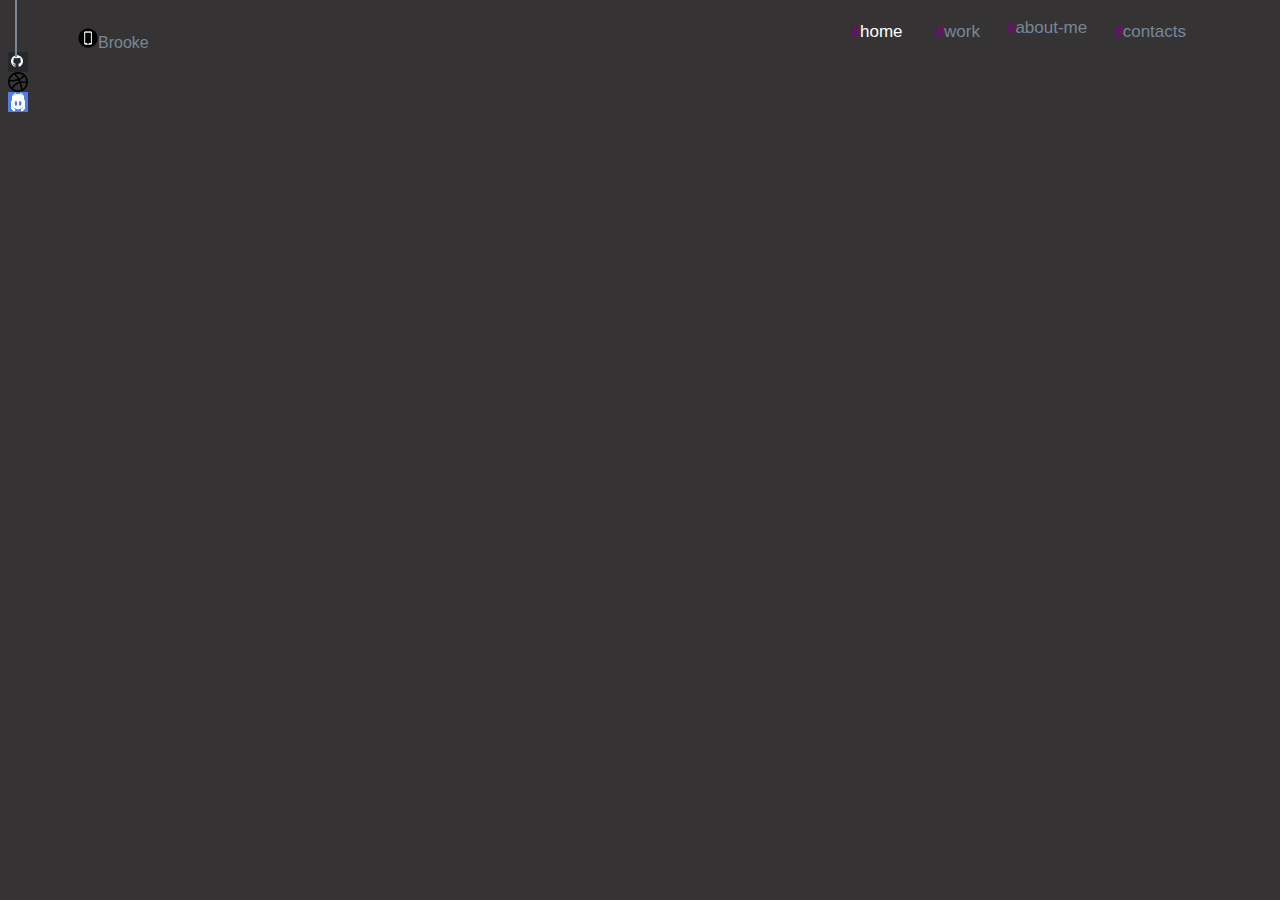
<file: index.html>
<!DOCTYPE html>
<html lang="en">
<head>
    <meta charset="UTF-8">
    <meta name="viewport" content="width=Q, initial-scale=1.0">
    <link rel="stylesheet" href ="style.css">
    <title>About</title>
</head>
<body>
    <!--This page-wrapper indents the website so there are margins to make it look more pleasing-->
<section class="page-wrapper">
    <section class="navbar">
        <!--This image is next to my name-->
         <img src="cellphone.png">Brooke</a>
    <section class="topnav-right">
        <a href="index.html" id ="#home"style="color:white; text-decoration:none;"><strong class="purple">#</strong>home</a>
        <!--used chat gpt for <strong class="purple"></strong> this changes the # to purple-->
        <a href="work" id="#work" style="text-decoration:none;"><strong class="purple">#</strong>work</a>
        <a href="about-me.html" id="about-me"style="text-decoration:none;"><strong class="purple">#</strong>about-me</a>
        <a href="contacts.html" id="#contacts"style="text-decoration:none;"><strong class="purple">#</strong>contacts</a>
    </section>
</section>
</section>
<!--This section vertical line makes a vertical line to go on the left side above the links -->
<section class="vertical-line"> </section>
 <!--This section puts the link and pictures in a column so they are stacked ontop of eachother and they are clickable to the website-->
        <section class="links">
            <a href="https://github.com/Baburges"><img src="github-icon.png" alt="GitHub"></a>
            <a href="https://dribbble.com/tags/link "><img src="dribbble-icon.svg" alt="Dribbble"></a>
            <a href="https://discord.com"><img src="Discord.jpg" alt="Other Icon"></a>
        </section>
   
      

</body>
</html>
</file>
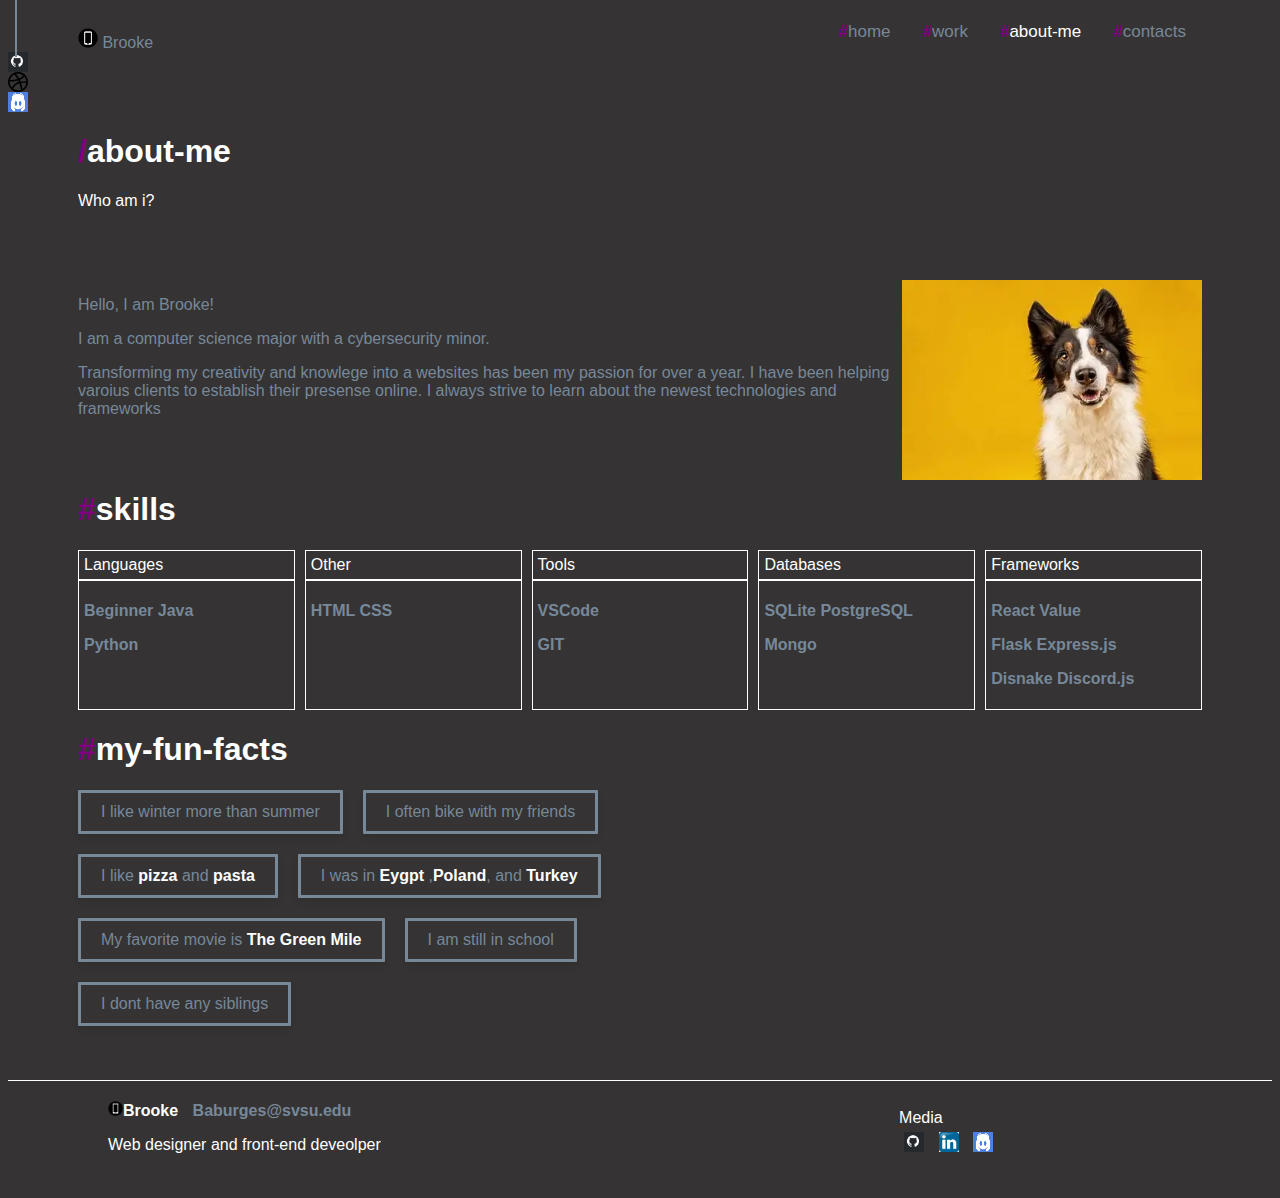
<file: about-me.html>
<!DOCTYPE html>
<html lang="en">
<head>
    <meta charset="UTF-8">
    <meta name="viewport" content="width=Q, initial-scale=1.0">
    <link rel="stylesheet" href ="style.css">
    <title>About-me</title>
</head>
<body>
   <!--This page-wrapper indents the website so there are margins to make it look more pleasing-->
     <section class="page-wrapper">
     <section class="navbar">
        <!--This image is next to my name-->
        <img src="cellphone.png"> Brooke</a>
        
    <section class="topnav-right">
        <a href="index.html" id="#home"style="text-decoration:none;"><strong class="purple">#</strong>home</a>
        <!--used chat gpt for <strong class="purple"></strong> this changes the # to purple-->
        <a href="work" id="#work"style="text-decoration:none;"><strong class="purple">#</strong>work</a>
        <a href="about-me.html" id="#about-me"style="color:white; text-decoration:none;"><strong class="purple">#</strong>about-me</a>
        <a href="contacts.html" id="#contacts"style="text-decoration:none;"><strong class="purple">#</strong>contacts</a>
    </section>
    </section>
     </section>
     <!--This section vertical line makes a vertical line to go on the left side above the links -->
    <section class="vertical-line"> </section>
    <!--This section puts the link and pictures in a column so they are stacked ontop of eachother and they are clickable to the website-->
        <section class="links">
            <a href="https://github.com/Baburges"><img class="pic" src="github-icon.png" alt="GitHub"></a>
            <a href="https://dribbble.com/tags/link "><img src="dribbble-icon.svg" alt="Dribbble"></a>
            <a href="https://discord.com"><img src="Discord.jpg" alt="Other Icon"></a>
        </section>

       
     <!--used chat gpt for making this line with the pictures on the left side of the screen.-->
        <section class="page-wrapper">
             <!--used chat gpt for <strong class="purple"></strong> this changes the # to purple-->
     <h1><strong class="purple">/</strong>about-me</h1>
        <p> Who am i?</p>
        <br> 
        <!--Skips a line so there are proper spacing-->
        <br> 
        <br>
        <!--Creates the profile picture on the right side of the page-->
        <img src="doggy.webp" alt="Right-side Image" class="image-right">
        
           
        <section class="about">
            <p>Hello, I am Brooke!</p>
            <p>I am a computer science major with a cybersecurity minor. </p>
            <p>Transforming my creativity and knowlege into a websites has been my passion for over a year. I have been helping varoius clients to establish their presense online. I always strive to learn about the newest technologies and frameworks</p>
        </section>
           
     </br>
    </br>
     <!--used chat gpt for <strong class="purple"></strong> this changes the # to purple-->
    <h1><strong class="purple">#</strong>skills</h1>
    <!--This creates a grid that is 2 columns and 5 rows long that contains the content of the boxes-->
     <section class="grid-container">
          <section class="card1">Languages</section>
          <section class="card2">Other</section>
          <section class="card3">Tools</section>
          <section class="card4">Databases</section>
          <section class="card5">Frameworks</section>
          <section class ="card1">
            <strong class="gray">
            <p> Beginner Java</p>
            <p> Python</p>
        </strong>
          </section>
            <section class ="card2">
                <strong class="gray">
                <p> HTML CSS </p>
            </strong>
            </section>
            <section class ="card3">
                <strong class="gray">
                <p>VSCode</p>
                <p>GIT</p>
            </strong>
            </section>
            <section class ="card4">
                <strong class="gray">
                <p>SQLite PostgreSQL</p>
                <p> Mongo</p>
            </strong>
            </section>
            <section class ="card5">
                <strong class="gray">
                <p>React Value</p>
                <p> Flask Express.js</p>
                <p> Disnake Discord.js</p>
            </strong>
            </section>
        </section>
         <!--used chat gpt for <strong class="purple"></strong> this changes the # to purple-->
        <h1><strong class="purple">#</strong>my-fun-facts</h1>
        <!--This info box makes all the information inside the box gray-->
         <section class="info-box">
            <!--The box makes a border of the box with the demensions as the lettering-->
           <section class="box">I like winter more than summer</section>
           <section class="box">I often bike with my friends</section>
           <section class="box">I like <strong class="white">pizza</strong> and <strong class="white">pasta </strong></section>
           <section class="box">I was in<strong class="white"> Eygpt</strong> ,<strong class="white">Poland</strong>, and<strong class="white"> Turkey </strong></section>
           <section class="box">My favorite movie is <strong class="white"> The Green Mile</strong></section>
           <section class="box">I am still in school</section>
           <section class="box">I dont have any siblings</section>
        </section>  
    </section>   
    </br>
    <!--This creates a line skip that makes the website look better-->
</br>
</br>
</section>
        <footer>
            <!--THis is the footer that creates the white line-->
            <section class="page-wrapper">
                <!--The page-wrapper creates the margin so the words start indented-->
            <section class="footer-container">
                <!--This footer-container makes the whole footer have spacing -->
                <section class="footer-left">
                    <!--The footer-left aligns all the information to the left and centers it-->
                    <section class="footer-info">
                        <!--The footer-info makes the margin left 10px-->
                        <!--This makes a cellphone next to my name-->
                        <strong class="name"> <img src="cellphone.png">Brooke</strong>
                        <strong class="email">Baburges@svsu.edu</strong>
                        <p>Web designer and front-end deveolper</p>
                    </section>
                </section>
            <!--The right-footer makes everything go to the right-->
                <section class="footer-right">
                    <section class="media-title">Media</section>
                    <!--Media links makes all the links go to the right as well-->
                    <section class="media-links">
                       <a href="https://github.com/Baburges"><img src="github-icon.png" ></a>
                       <a href="https://www.linkedin.com"><img src="LinkedIn.jpg"></a>
                       <a href="https://discord.com"><img src="Discord.jpg"></a>
                    </section>
                </section>
                </section>  
           
        </footer>
    </body>

</html>
</file>
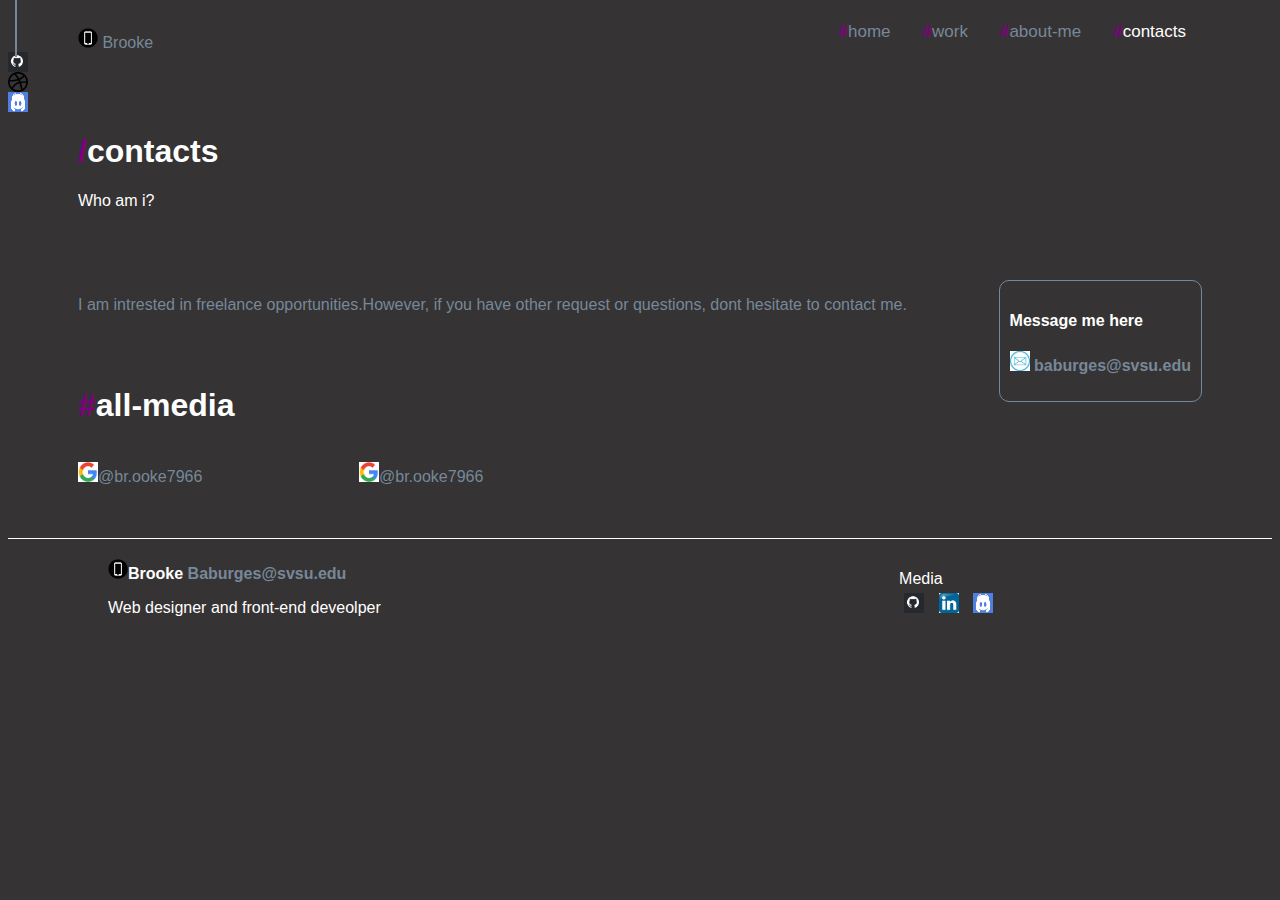
<file: contacts.html>
<!DOCTYPE html>
<html lang="en">
<head>
    <meta charset="UTF-8">
    <meta name="viewport" content="width=device-width, initial-scale=1.0">
    
    <link rel="stylesheet" href ="style.css">
    <title>Contacts</title>
</head>
<body>
    <!--This page-wrapper indents the website so there are margins to make it look more pleasing-->
<section class="page-wrapper">
    <section class="navbar">
        <!--This image is next to my name-->
        <img src="cellphone.png"> Brooke</a>
   <section class="topnav-right">
       <a href="index.html " id="#home"style="text-decoration:none;"><strong class="purple">#</strong>home</a>
       <!--used chat gpt for <strong class="purple"></strong> this changes the # to purple-->
       <a href="work" id="#work"style="text-decoration:none;"><strong class="purple">#</strong>work</a>
       <a href="about-me.html" id="#about-me"style="text-decoration:none;"><strong class="purple">#</strong>about-me</a>
       <a href="contacts.html" id="#contacts"style="color:white; text-decoration:none;"><strong class="purple">#</strong>contacts</a>
   </section>
</section>
</section>
 <!--This section vertical line makes a vertical line to go on the left side above the links -->
<section class="vertical-line"> </section>
<!--This section puts the link and pictures in a column so they are stacked ontop of eachother and they are clickable to the website-->
<section class="links">
    <a href="https://github.com/Baburges"><img class="pic" src="github-icon.png" alt="GitHub"></a>
    <a href="https://dribbble.com/tags/link "><img src="dribbble-icon.svg" alt="Dribbble"></a>
    <a href="https://discord.com"><img src="Discord.jpg" alt="Other Icon"></a>
</section>
<!--This creates the margin indent so the page looks symetrical-->
<section class="page-wrapper">
<!--used chat gpt for <strong class="purple"></strong> this changes the # to purple-->
<h1><strong class="purple">/</strong>contacts</h1>
        <p> Who am i?</p>
        <br> 
        <br> 
        <br>
     <section class="container">
        <!--The contacts box creates the box to be gray and have information inside-->
        <section class="contacts-box">
            <h4>Message me here</h4>
            <p><a href ="https://www.microsoft365.com/launch/word?auth=2"><img src="email.jpg"></a>
                <!--used chat gpt for <strong class="gray"></strong> this changes the # to gray-->
            <strong class ="gray">baburges@svsu.edu</strong></p>
        </section>
        </section>
        <!--This creates a paragraph that contains the information-->
        <p class="about">
            I am intrested in freelance opportunities.However,
                 if you have other request or questions, dont hesitate to contact me. </p>
   
       
</br>
</br>
<!--used chat gpt for <strong class="purple"></strong> this changes the # to purple-->
<h1><strong class="purple">#</strong>all-media</h1>

    <section class="grid-container2">
        <p class="media3"><a href="https://www.google.com/search?q=google+&sca_esv=5bf84f1c9db1b0c0&rlz=1C1ONGR_enUS1128US1128&ei=oM4FZ5m7Ef28ptQPw46myAQ&ved=0ahUKEwiZi_XghYCJAxV9nokEHUOHCUkQ4dUDCA8&uact=5&oq=google+&gs_lp=[base64]&sclient=gws-wiz-serp"><img src="google.png" ></a>@br.ooke7966</p>
        <p class="media4"><a href="https://www.google.com/search?q=google+&sca_esv=5bf84f1c9db1b0c0&rlz=1C1ONGR_enUS1128US1128&ei=oM4FZ5m7Ef28ptQPw46myAQ&ved=0ahUKEwiZi_XghYCJAxV9nokEHUOHCUkQ4dUDCA8&uact=5&oq=google+&gs_lp=[base64]&sclient=gws-wiz-serp"><img src="google.png" ></a>@br.ooke7966</p>

</section>
</section>
 <!--This creates a line skip that makes the website look better-->
</br>
</br>
<footer>
      <!--THis is the footer that creates the white line-->
        <section class="page-wrapper">
             <!--The page-wrapper creates the margin so the words start indented-->
        <section class="footer-container">
                <!--This footer-container makes the whole footer have spacing -->
            <section class="footer-left">
                <!--The footer-left aligns all the information to the left and centers it-->
                <section class="footer-info">
                      <!--The footer-info makes the margin left 10px-->
                        <!--This makes a cellphone next to my name-->
                    <strong class="media1"> <img src="cellphone.png">Brooke </strong>    
                    <strong class="media2">Baburges@svsu.edu</strong>
                    <p>Web designer and front-end deveolper</p>
                </section>
            </section>

        <section class="footer-right">
              <!--The right-footer makes everything go to the right-->
            <section class="media-title">Media</section>
             <section class="media-links">
                 <!--Media links makes all the links go to the right as well-->
                <a href="https://github.com/Baburges"><img src="github-icon.png" ></a>
                 <a href="https://www.linkedin.com"><img src="LinkedIn.jpg"></a>
                 <a href="https://discord.com"><img src="Discord.jpg"></a>
             </section>
            </section>
        </section>  
    </section>
</section>


</footer>
</body>
</html>
</file>
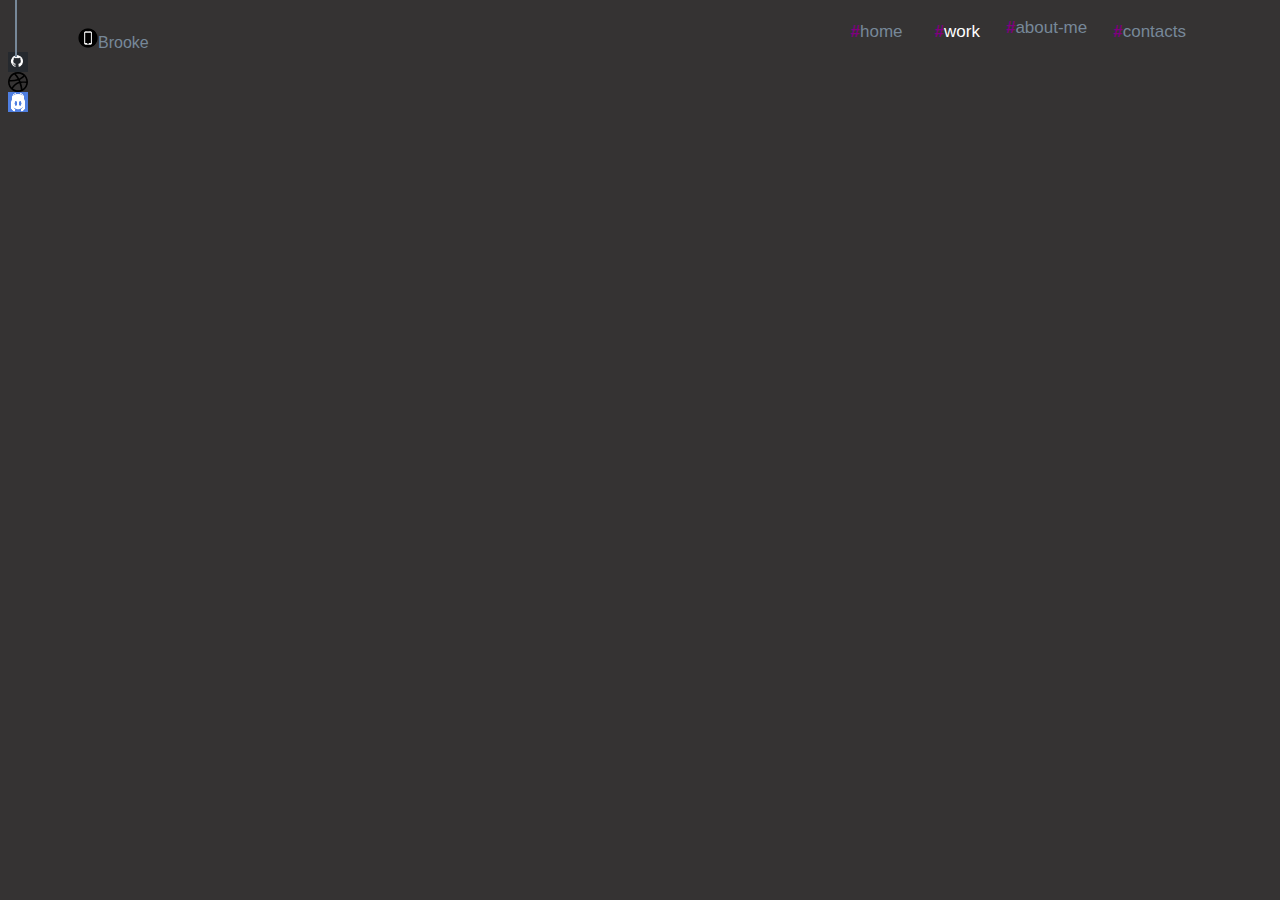
<file: work.html>
<!DOCTYPE html>
<html lang="en">
<head>
    <meta charset="UTF-8">
    <meta name="viewport" content="width=Q, initial-scale=1.0">
    <link rel="stylesheet" href ="style.css">
    <title>About</title>
</head>
<body>
    <!--This page-wrapper indents the website so there are margins to make it look more pleasing-->
<section class="page-wrapper">
    <section class="navbar">
        <!--This image is next to my name-->
         <img src="cellphone.png">Brooke</a>
    <section class="topnav-right">
        <a href="index.html" id ="#home"style=" text-decoration:none;"><strong class="purple">#</strong>home</a>
        <!--used chat gpt for <strong class="purple"></strong> this changes the # to purple-->
        <a href="work.html" id="#work" style="color:white;text-decoration:none;"><strong class="purple">#</strong>work</a>
        <a href="about-me.html" id="about-me"style="text-decoration:none;"><strong class="purple">#</strong>about-me</a>
        <a href="contacts.html" id="#contacts"style="text-decoration:none;"><strong class="purple">#</strong>contacts</a>
    </section>
</section>
</section>
<!--This section vertical line makes a vertical line to go on the left side above the links -->
<section class="vertical-line"> </section>
 <!--This section puts the link and pictures in a column so they are stacked ontop of eachother and they are clickable to the website-->
        <section class="links">
            <a href="https://github.com/Baburges"><img src="github-icon.png" alt="GitHub"></a>
            <a href="https://dribbble.com/tags/link "><img src="dribbble-icon.svg" alt="Dribbble"></a>
            <a href="https://discord.com"><img src="Discord.jpg" alt="Other Icon"></a>
        </section>
   
      

</body>
</html>
</file>
<file: style.css>
/*Makes the body all the same font and the background as dark gray and text white*/
body{
    font-family:Arial;
    background-color:rgb(53, 51, 51);
    color:white;

}
/*Creates a margin or indent in the page*/
.page-wrapper{
    padding-left:70px;
    padding-right:70px;
}
/* all # are the same for the nav bar making the text gray, no text decoration*/
#home{
    color:lightslategray;
    text-decoration:none;
    padding:10px;
}
#work{
    color:lightslategray;
    text-decoration:none;
    padding:10px;
}
#about-me{
    color:lightslategray;
    text-decoration:none;
    padding:10px;
}
#contacts{
    color:lightslategray;
    text-decoration:none;
    padding:10px;
}
/*This creates a vertical line that is lightgray that will be from the top downward*/
.vertical-line{
    border-left:2px solid lightslategray;
    height:57px;
    margin-right:10px;
    margin-left:15px;
    color:lightslategray;
    position:absolute;
    top:0;
    left:0;
}
/*This creates the links to be active and in a column on top of eachother*/
.vertical-line .links:active{
    flex-direction: column;;
}
/*Creates the width and height of the images in the link*/
.links img{
    width:20px;
    height:20px;
    display:flex;
}
/*Creates the navbar to be lightgray and the background of the navbar to be darkgray*/
.navbar{
    background-color: rgb(53, 51, 51);
    
    color:lightslategray;
    
}
/*This makes the navbar start on the left and go over as the text goes*/
.navbar a{
    float:left;
    padding:14px 16px;
    text-align:center;
    color:lightslategray;
    font-size:17px;
}
/*Creates the width and height of the images in the navbar*/
.navbar img{
    height:20px;
    width:20px;
    margin-top:20px;
}
/*The right of the navbar goes right*/
.topnav-right{
    float:right;
   
}

.about{
    margin-right:100px;
    display:block;
    color:lightslategray;
}
/*Makes the color purple*/
.purple{
    color:purple;
}

/*Makes text white*/
.white{
    color:white;
}
.rtl{
    direction:right;
    text-indent:50px;
}
/*Makes text gray*/
.gray{
    color:lightslategray;
}
/*Will make the image go right with a declared height and width*/
.image-right{
    float:right;
    height:200px;
    width:300px;
}

.grid-container{
    display:grid;
    grid-template-columns:repeat(5,1fr);
    color:white;
    grid-column-gap:10px;
   
}  
/*Creates a card that has a white border and is solid, grid-column starts and makes an even box for all
of the cards below*/
.card1{
    grid-column-start:1;
    grid-column-end:auto;
    border:1px;
    border-color:white;
    border-style:solid;
    padding:5px;
  

}
.card2{
    grid-column-start:2;
    grid-column-end:auto;
    border:1px;
    border-color:white;
    border-style:solid;
    padding:5px;
    white-space:nowrap;
}
.card3{
    grid-column-start:3;
    grid-column-end:3;
    border:1px;
    border-color:white;
    border-style:solid;
    padding:5px;
   
}
.card4{
    grid-column-start:4;
    grid-column-end:4;
    border:1px;
    border-color:white;
    border-style:solid;
    padding:5px;
   
}
.card5{
    grid-column-start:5;
    grid-column-end:5;
    border:1px;
    border-color:white;
    border-style:solid;
    padding:5px;
  
}
/*Has the information inside the box moving to the next line if it doesnt fit in the standard box,
also is making the letters lightgray*/
.info-box{
    display: flex;
    flex-wrap:wrap;
    max-width:600px;
    gap:20px;
    color:lightslategray;
}
/*Creates a box that holds all the information, creates all the same size box for each of the 5 */
.box{
    padding:10px 20px;
    border-radius:1px;
    border-color:lightslategray;
    border-style:solid;
    box-shadow:0px 4px 6px rgba(0,0,0,0.1);
}
/*Makes the line accross the bottom to show there is a difference between footer and body*/
footer{
    padding:20px;
    border-top:1px solid white;
}

.footer-container{
    display:flex;
    justify-content:space-between;
    align-items:center;
    max-width:900px;
    color:white;

}
/*Aligns to the right in the textbox*/
.right{
    text-align:right;
}
/* has text centered to the left*/
.footer-left{
    display:flex;
    align-items:center;
}

.footer-info{
    margin-left:10px;
}

.footer-info i{
    font-size:18px;
    margin-right:8px;
}
/*Makes image declared size*/
.footer-container img{
    width:30px;
    height:30px;
}
/*Creates the name as bold with the name being pushed to the right by 10px*/
.name{
    font-weight:bold;
    margin-right:10px;
}
/*Creates the email as lightgray*/
.email{
    color:lightslategray;
}
/*Makes image declared size*/
.name img{
    height:15px;
    width:15px;
}
/*Creates a grid template of 4 so they can be next to eachother and not on top of one another*/
.grid-container2{
    display:grid;
    grid-template-columns:repeat(4,1fr);
    color:lightslategray;
}
/*Creates a grid so that 2 of the photos can be next to eachother and will stay next to eachother when the page shrinks*/
.media1{
    grid-column-start:1;
    grid-column-end:1;
    border:1px;
    color:white;
    font:bold;
}
.media2{
    grid-column-start:2;
    grid-column-end:2;
    border:1px;
    color:lightslategray;
  
}
/* These all set the image to a set size and add padding*/
.media1 img{
    height:20px;
    width:20px;
    padding:-2px;
}
.media2 img{
    height:20px;
    width:20px;
    padding:-2px;
}
/*Creates a grid so that they will be next to eachother and not stacked*/
.media3{
    grid-column-start:1;
    grid-column-end:1;
    border:1px;
    color:lightslategray;
    font:bold;
    
}
.media4{
    grid-column-start:2;
grid-column-end:2;
border:1px;
color:lightslategray;
font:bold;

}
/* These all set the image to a set size and add padding*/
.media3 img{
    height:20px;
    width:20px;
    padding:-2px;
}
.media4 img{
    height:20px;
    width:20px;
    padding:-2px;
}
/*Makes links declared as active and on the right*/
.media-links:active{
    float:right;
}
/*Makes image declared size*/
.media-links img{
    width:20px;
    height:20px;
    padding:5px;
}

.container{
    width:100%;
    max-width:1200px;
    
}
/*Creates box for Message and email*/
.contacts-box{
    border:1px;
    border-style:solid;
    border-color:lightslategray;
    float:right;
    border-radius:10px;
    display:flexbox;
    padding:10px;
   
}
/* Lines the email and link for the contact box*/
.contact-box a{
    text-decoration:none;
    display:block;
    margin-top:10px;
    border-style:1px soild lightslategray;
    padding:8px;
    border-radius:5px;
    
}
/*Makes image declared size*/
.contacts-box img{
    height:20px;
    width:20px;
}
</file>
